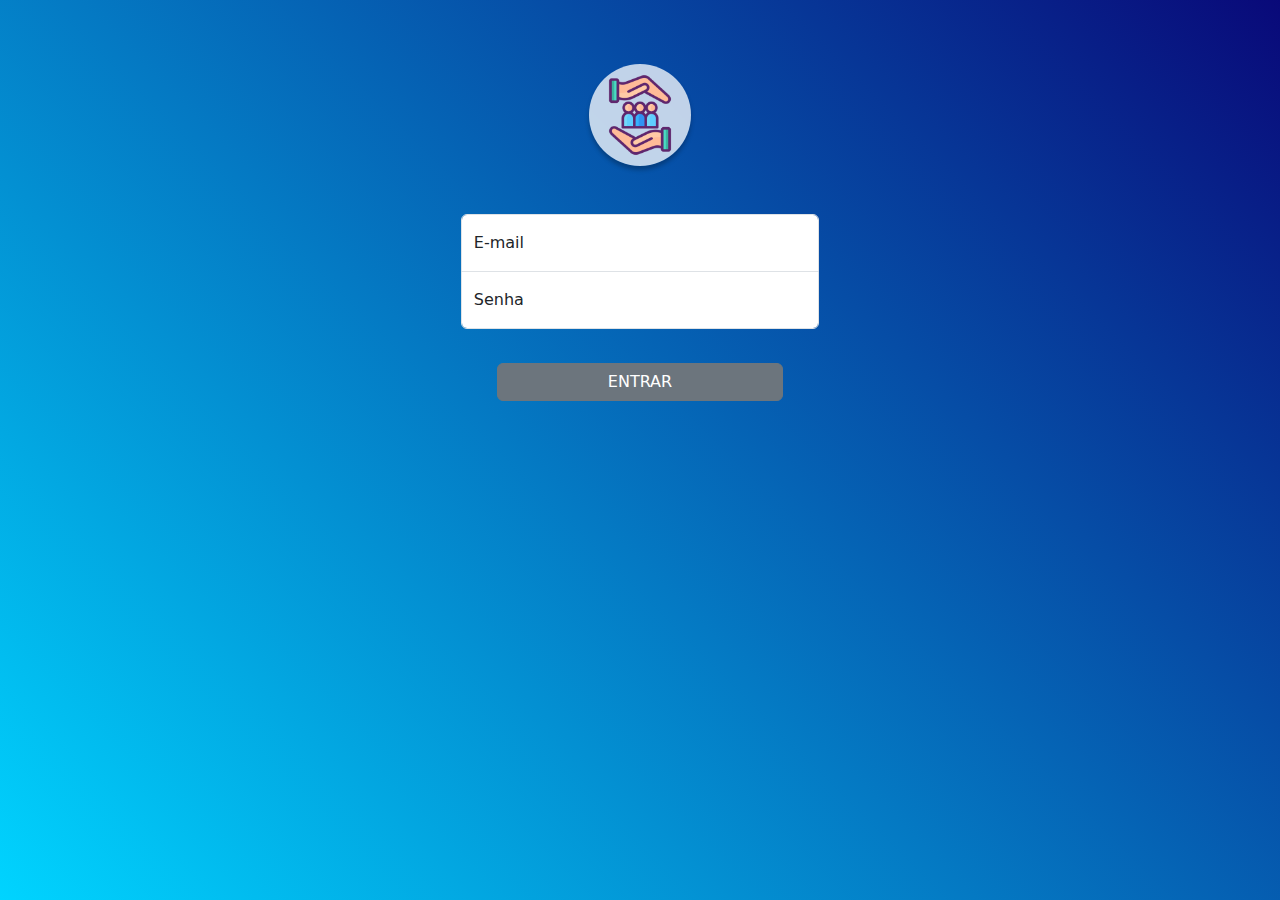
<file: index.html>
<!DOCTYPE html>
<html lang="en">

<head>
  <meta charset="UTF-8">
  <meta http-equiv="X-UA-Compatible" content="IE=edge">
  <meta name="viewport" content="width=device-width, initial-scale=1.0">

  <link href="https://cdn.jsdelivr.net/npm/bootstrap@5.2.3/dist/css/bootstrap.min.css" rel="stylesheet">
  <link rel="stylesheet" href="./estilo/styles.css">

  <script src="https://cdn.jsdelivr.net/npm/bootstrap@5.2.3/dist/js/bootstrap.bundle.min.js"></script>

  <title>Papsa - Web App</title>
</head>

<body>
  <div class="grad">
    <div class="login-box">

      <div class="logo-box">
        <a href="" class="logo-tag">
          <img src="./Imagens/connection.png" alt="" style="width: 100%;">
        </a>
      </div>


      <form class="login-container mt-5">

        <div class="form-floating">
          <input type="email" class="form-control" id="floatingMail" placeholder="nome@exampl0.com">
          <label for="floatingMail">E-mail</label>
        </div>

        <div class="form-floating">
          <input type="password" class="form-control" id="floatingSenha" placeholder="Senha">
          <label for="floatingSenha">Senha</label>
        </div>

        <button type="button" id="btn-send" class="btn btn-secondary mt-4">
          ENTRAR
        </button>
      </form>


    </div>
  </div>
</body>

<script src="./code/log.js"></script>
</html>
</file>
<file: estilo/styles.css>
* {
  margin: 0;
  padding: 0;
}

.grad {
  background: rgb(9, 9, 121);
  background: -moz-linear-gradient(225deg, rgba(9, 9, 121, 1) 0%, rgba(0, 212, 255, 1) 100%);
  background: -webkit-linear-gradient(225deg, rgba(9, 9, 121, 1) 0%, rgba(0, 212, 255, 1) 100%);
  background: linear-gradient(225deg, rgba(9, 9, 121, 1) 0%, rgba(0, 212, 255, 1) 100%);
  filter: progid:DXImageTransform.Microsoft.gradient(startColorstr="#090979", endColorstr="#00d4ff", GradientType=1);
  background-repeat: no-repeat;
  height: 100vh;
  padding: 5%;
}

.login-box {
  width: 80vw;
  display: flex;
  flex-direction: column;
  align-items: center;
  margin: 0 auto;
  /* border: 1px solid red; */
}


.logo-box {
  text-align: center;
}

.logo-tag {
  width: 20%;
  border-radius: 100%;
  display: inline-block;
  pointer-events: none;
  color: #ffffff;
  padding: 2%;
  text-decoration: none;
  text-shadow: 0px 0px 0px #3d768a;
  text-align: center;
  background: rgba(255, 255, 255, 0.753);
  box-shadow: 0px 4px 4px rgba(0, 0, 0, 0.25);
  backdrop-filter: blur(2px);
}


.login-container {
  width: 35%;
  border-radius: 5px;
  display: flex;
  flex-direction: column;
  /* border: 1px green solid; */
}



.form-floating input[type="email"] {
  margin-bottom: -1px;
  border-bottom-right-radius: 0;
  border-bottom-left-radius: 0;
}

.form-floating input[type="password"] {
  margin-bottom: 10px;
  border-top-left-radius: 0;
  border-top-right-radius: 0;
}


.login-container button[type="button"] {
  width: 80%;
  align-self: center;
}
</file>
